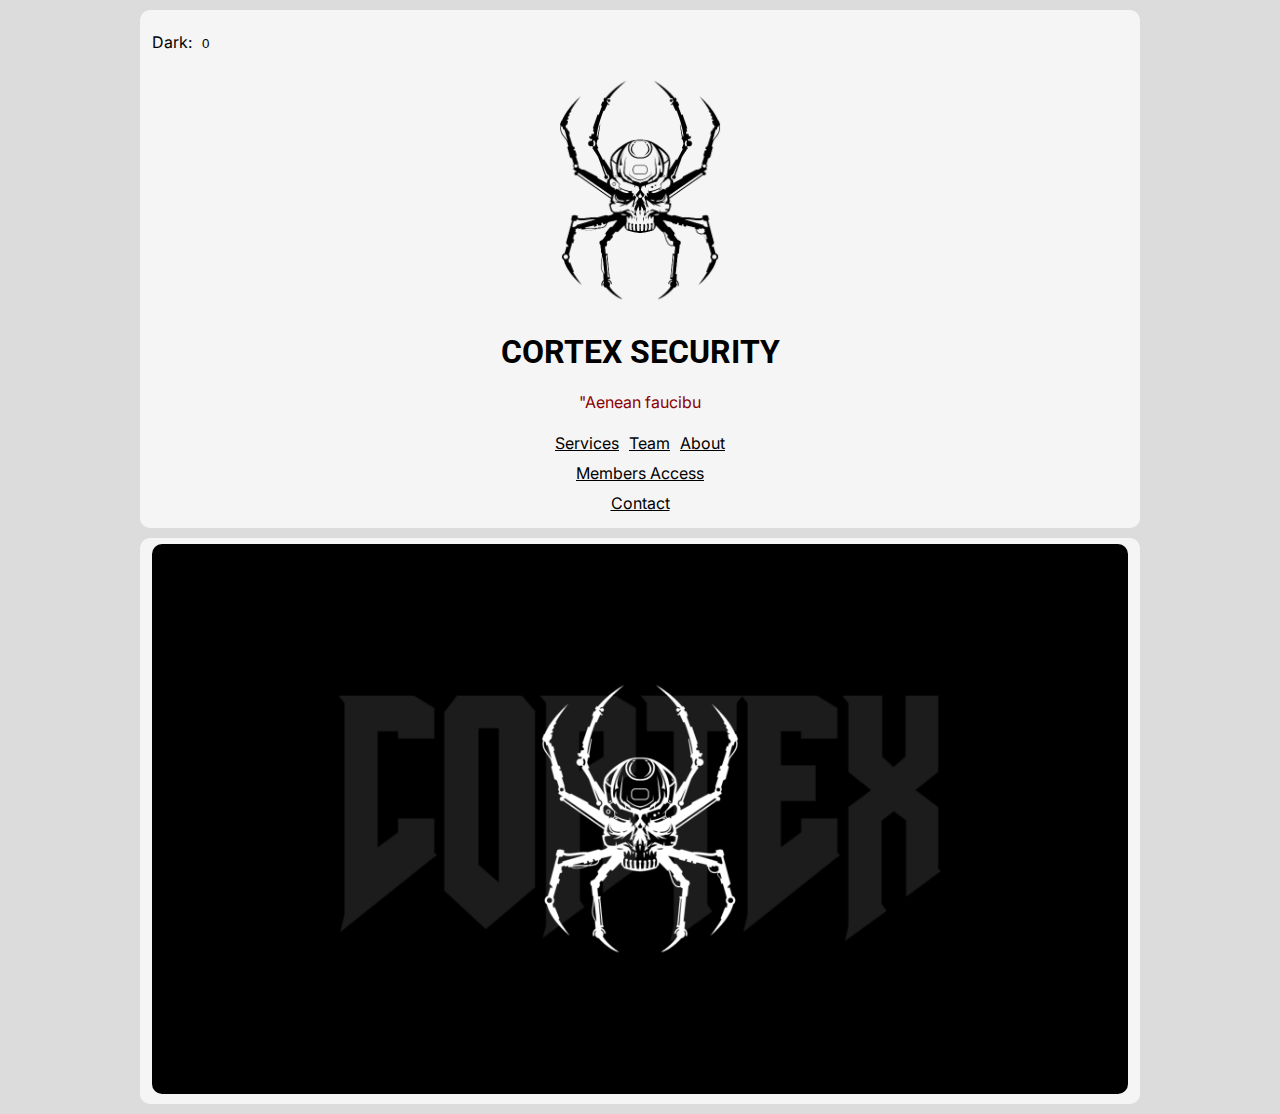
<file: index.html>
<!DOCTYPE html>
<html lang="en">
    <head>
        <meta charset="utf-8">
        <meta name="viewport" 
            content="width=device-width, initial-scale=1.0">
        <link href="https://fonts.googleapis.com/css2?family=Inter:wght@400;700&family=Roboto:wght@400;700&family=Lato:wght@400;700&family=Source+Sans+Pro:wght@400;700&family=Muli:wght@400;700&display=swap" rel="stylesheet">
        <link rel="stylesheet" type="text/css" href="css/styles.css">
        <title>ASX</title>
    </head>
    <body>
        <fieldset>
            <span><p>Dark:</p>
                <button id="dark" class="dark" onclick="myFunction()">0</button></span>
            <div class="profile">
                    <a href="index.html"><img src="assets/general/cortex-white.webp" id ="profileImg"></a>
            </div>
            <div class="name">
                <h1>CORTEX SECURITY</h1>
            </div>
            <div class="quote">
                <p id="quote"><strong></strong></p>
            </div>
        </div>
            <div class="nav">
                    <a href="services.html">Services</a>
                    <a href="team.html">Team</a>
                    <a href="about.html">About</a>
            </div>
            <div class="nav">
                <a href="member.html">Members Access</a>
            </div>
            <div class="nav">
                <a href="mailto:asx.cortex.security@proton.me">Contact</a>
            </div>
        </fieldset>
        <fieldset>
            <div class="home-image">
                <img src="assets/general/cortex-wall.webp">
            </div>
        </fieldset>
        <script src="js/script.js"></script>
    </body>
</html>
</file>
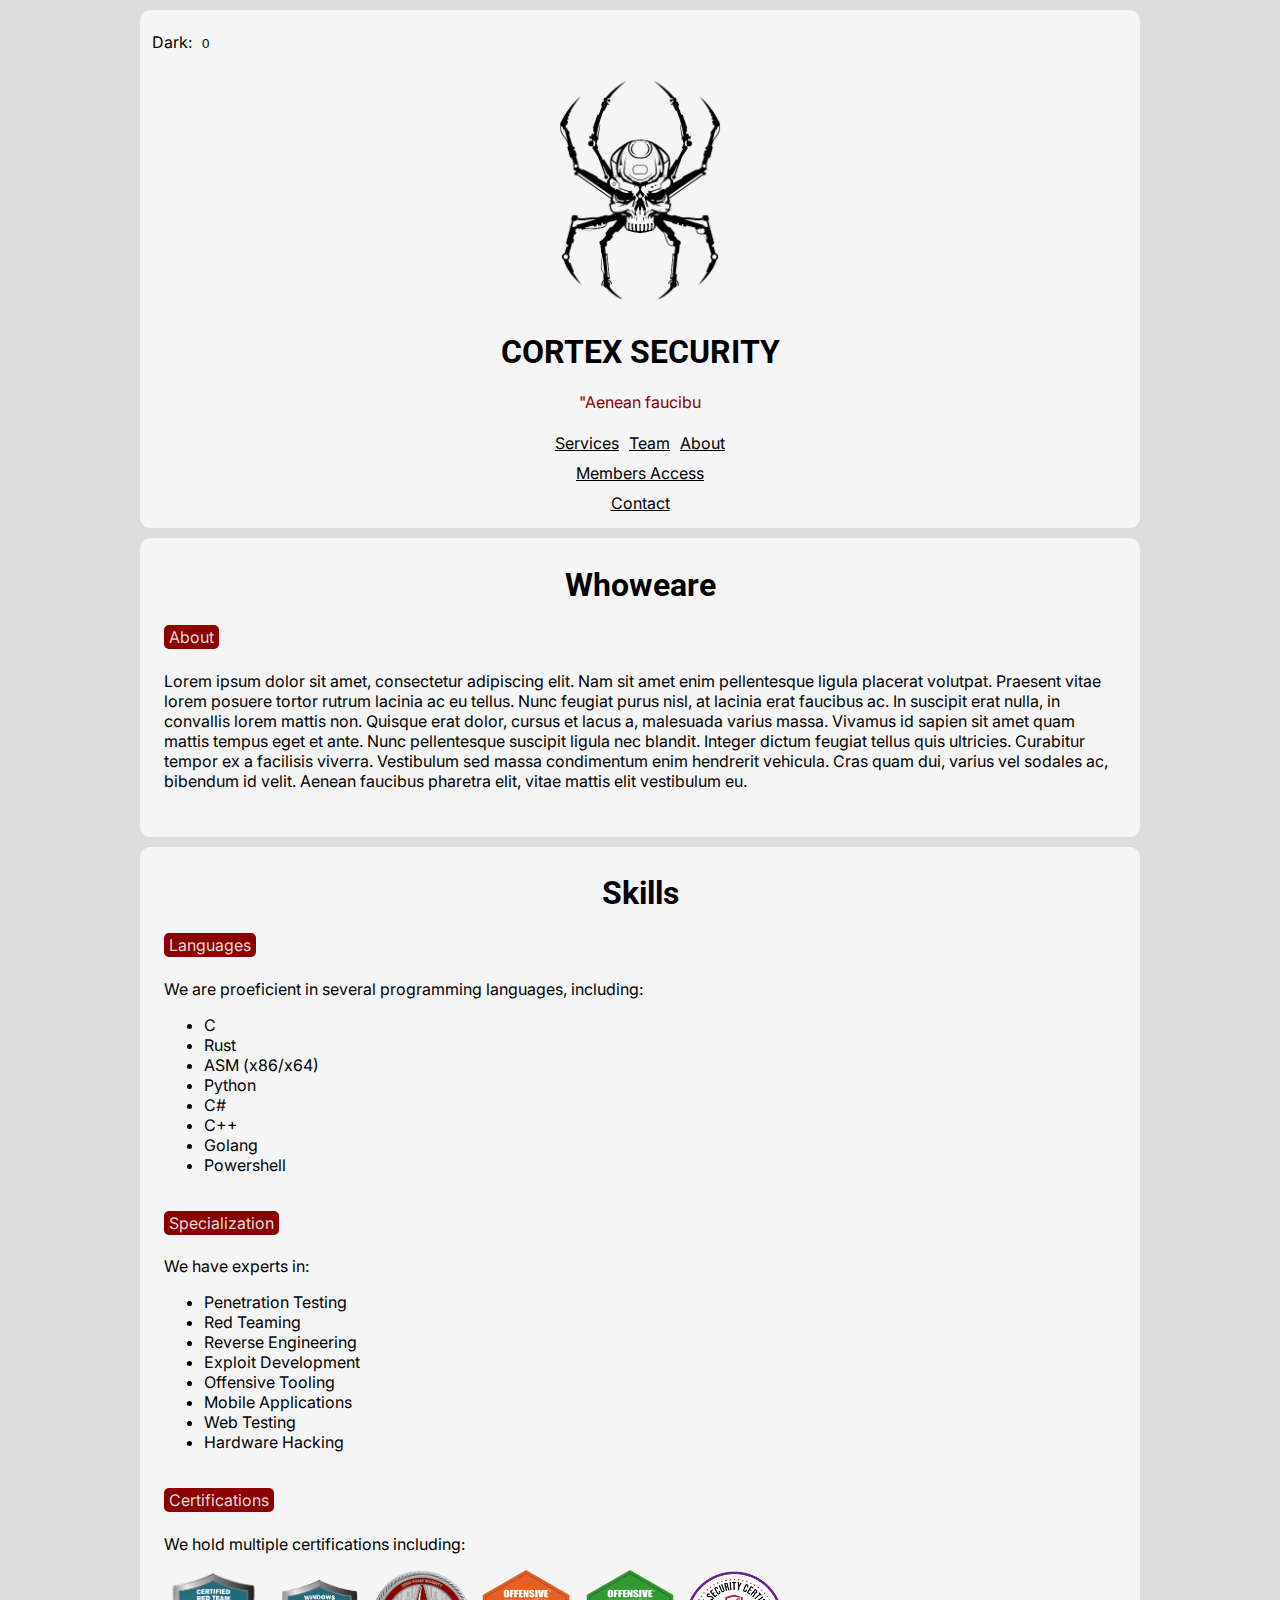
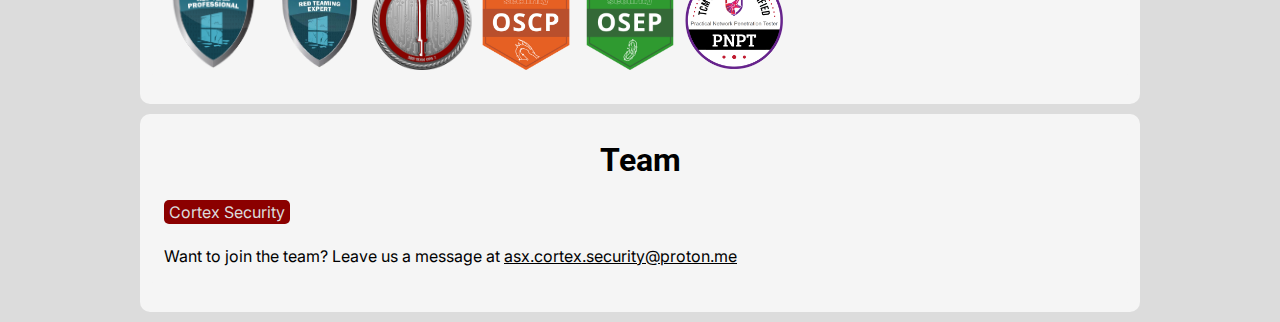
<file: about.html>
<!DOCTYPE html>
<html lang="en">
    <head>
        <meta charset="utf-8">
        <meta name="viewport" 
            content="width=device-width, initial-scale=1.0">
        <link href="https://fonts.googleapis.com/css2?family=Inter:wght@400;700&family=Roboto:wght@400;700&family=Lato:wght@400;700&family=Source+Sans+Pro:wght@400;700&family=Muli:wght@400;700&display=swap" rel="stylesheet">
        <link rel="stylesheet" type="text/css" href="css/styles.css">
        <title>ASX</title>
    </head>
    <body>
        <div class="main">
            <fieldset>
                <span><p>Dark:</p>
                <button id="dark" class="dark" onclick="myFunction()">0</button></span>
                <div class="profile">
                        <a href="index.html"><img src="assets/general/cortex-white.webp" id ="profileImg"></a>
                </div>
                <div class="name">
                    <h1>CORTEX SECURITY</h1>
                </div>
                <div class="quote">
                    <p id="quote"><strong></strong></p>
                </div>
                <div class="nav">
                        <a href="services.html">Services</a>
                        <a href="team.html">Team</a>
                        <a href="about.html">About</a>
                </div>
                <div class="nav">
                    <a href="member.html">Members Access</a>
                </div>
                <div class="nav">
                    <a href="mailto:asx.cortex.security@proton.me">Contact</a>
                </div>
            </fieldset>
            <fieldset>
                <h1>Whoweare</h1>
            <fieldset><legend>About</legend>
            <p>Lorem ipsum dolor sit amet, consectetur adipiscing elit. Nam sit amet enim pellentesque ligula placerat volutpat. Praesent vitae lorem posuere tortor rutrum lacinia ac eu tellus. Nunc feugiat purus nisl, at lacinia erat faucibus ac. In suscipit erat nulla, in convallis lorem mattis non. Quisque erat dolor, cursus et lacus a, malesuada varius massa. Vivamus id sapien sit amet quam mattis tempus eget et ante. Nunc pellentesque suscipit ligula nec blandit. Integer dictum feugiat tellus quis ultricies. Curabitur tempor ex a facilisis viverra. Vestibulum sed massa condimentum enim hendrerit vehicula. Cras quam dui, varius vel sodales ac, bibendum id velit. Aenean faucibus pharetra elit, vitae mattis elit vestibulum eu.</p>
            </fieldset>
            </fieldset>
            <fieldset>
                <h1>Skills</h1>
            <fieldset><legend>Languages</legend>
                <p>We are proeficient in several programming languages, including:</p>
                <ul>
                    <li>C</li>
                    <li>Rust</li>
                    <li>ASM (x86/x64)</li>
                    <li>Python</li>
                    <li>C#</li>
                    <li>C++</li>
                    <li>Golang</li>
                    <li>Powershell</li>
                </ul>
            </fieldset>
            <fieldset><legend>Specialization</legend>
                <p>We have experts in:</p>
                <ul>
                    <li>Penetration Testing</li>
                    <li>Red Teaming</li>
                    <li>Reverse Engineering</li>
                    <li>Exploit Development</li>
                    <li>Offensive Tooling</li>
                    <li>Mobile Applications</li>
                    <li>Web Testing</li>
                    <li>Hardware Hacking</li>
                </ul>
            </fieldset>
            <fieldset><legend>Certifications</legend>
                <p>We hold multiple certifications including:</p>
                <div class="certifications">
                    <img src="assets/about/crtp.png">
                    <img src="assets/about/crte.png">
                    <img src="assets/about/crto.png">
                    <img src="assets/about/oscp.png">
                    <img src="assets/about/osep.png">
                    <img src="assets/about/pnpt.png">
                </div>
            </fieldset>
            </fieldset>
            <fieldset>
            <h1>Team</h1>
            <fieldset><legend>Cortex Security</legend>
            <p>Want to join the team? Leave us a message at <a href="mailto:asx.cortex.security@proton.me">asx.cortex.security@proton.me</a>
            </p>
            </fieldset>
            </div>
        <script src="js/script.js"></script>
    </body>
</html>
</file>
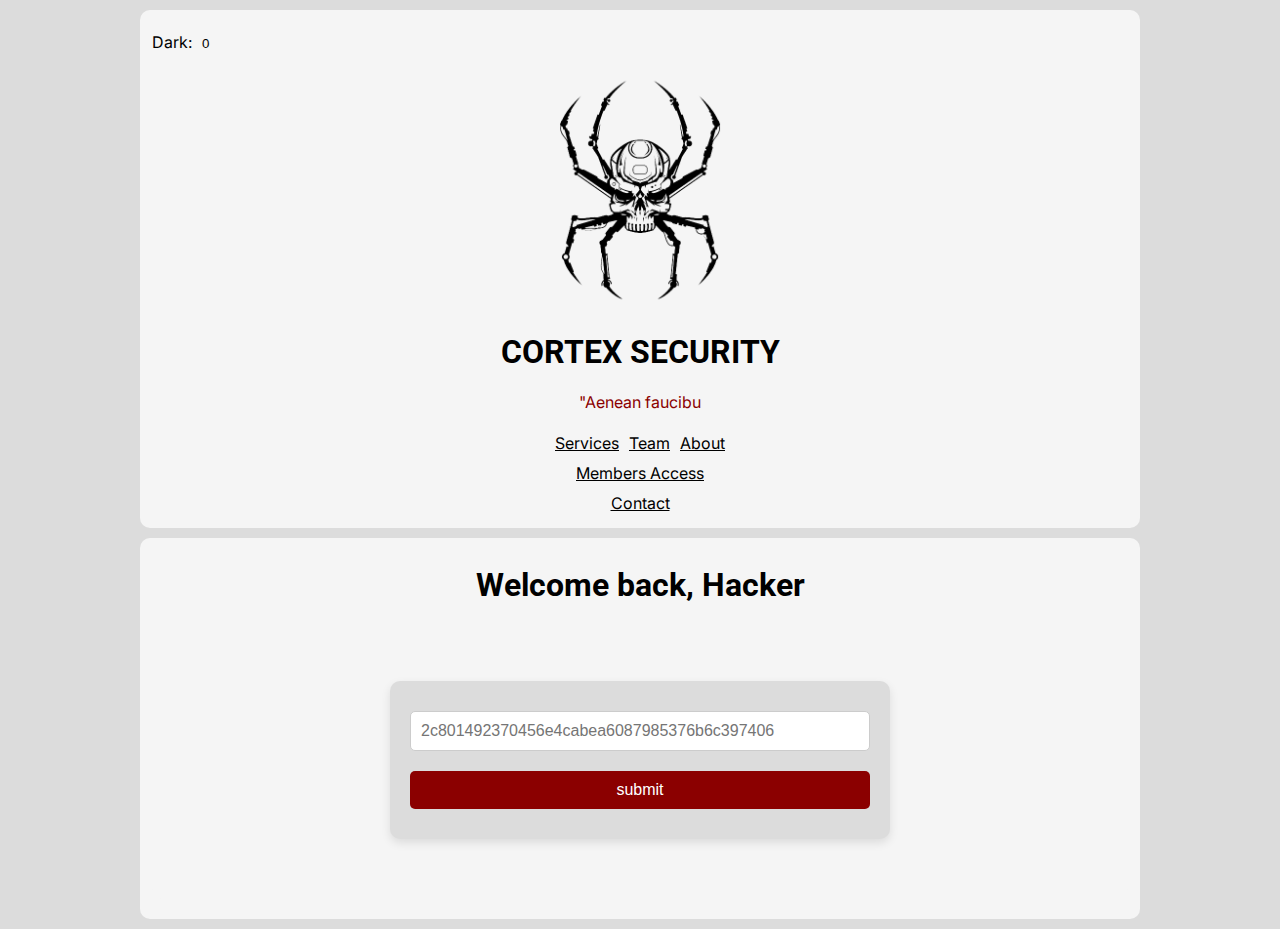
<file: member.html>
<!DOCTYPE html>
<html lang="en">
    <head>
        <meta charset="utf-8">
        <meta name="viewport" 
            content="width=device-width, initial-scale=1.0">
        <link href="https://fonts.googleapis.com/css2?family=Inter:wght@400;700&family=Roboto:wght@400;700&family=Lato:wght@400;700&family=Source+Sans+Pro:wght@400;700&family=Muli:wght@400;700&display=swap" rel="stylesheet">
        <link rel="stylesheet" type="text/css" href="css/styles.css">
        <title>ASX</title>
    </head>
    <body>
        <div class="main">
            <fieldset>
                <span><p>Dark:</p>
                <button id="dark" class="dark" onclick="myFunction()">0</button></span>
                <div class="profile">
                        <a href="index.html"><img src="assets/general/cortex-white.webp" id ="profileImg"></a>
                </div>
                <div class="name">
                    <h1>CORTEX SECURITY</h1>
                </div>
                <div class="quote">
                    <p id="quote"><strong></strong></p>
                </div>
                <div class="nav">
                        <a href="services.html">Services</a>
                        <a href="team.html">Team</a>
                        <a href="about.html">About</a>
                </div>
                <div class="nav">
                    <a href="member.html">Members Access</a>
                </div>
                <div class="nav">
                    <a href="mailto:asx.cortex.security@proton.me">Contact</a>
                </div>
            </fieldset>
            <fieldset>
                <h1>Welcome back, Hacker</h1>
            <fieldset>
                <div class="login">
                    <input placeholder="2c801492370456e4cabea6087985376b6c397406">
                    <input type="submit" id="submit" value="submit">
                </div>
            </fieldset>
            </div>
        <script src="js/script.js"></script>
    </body>
</html>
</file>
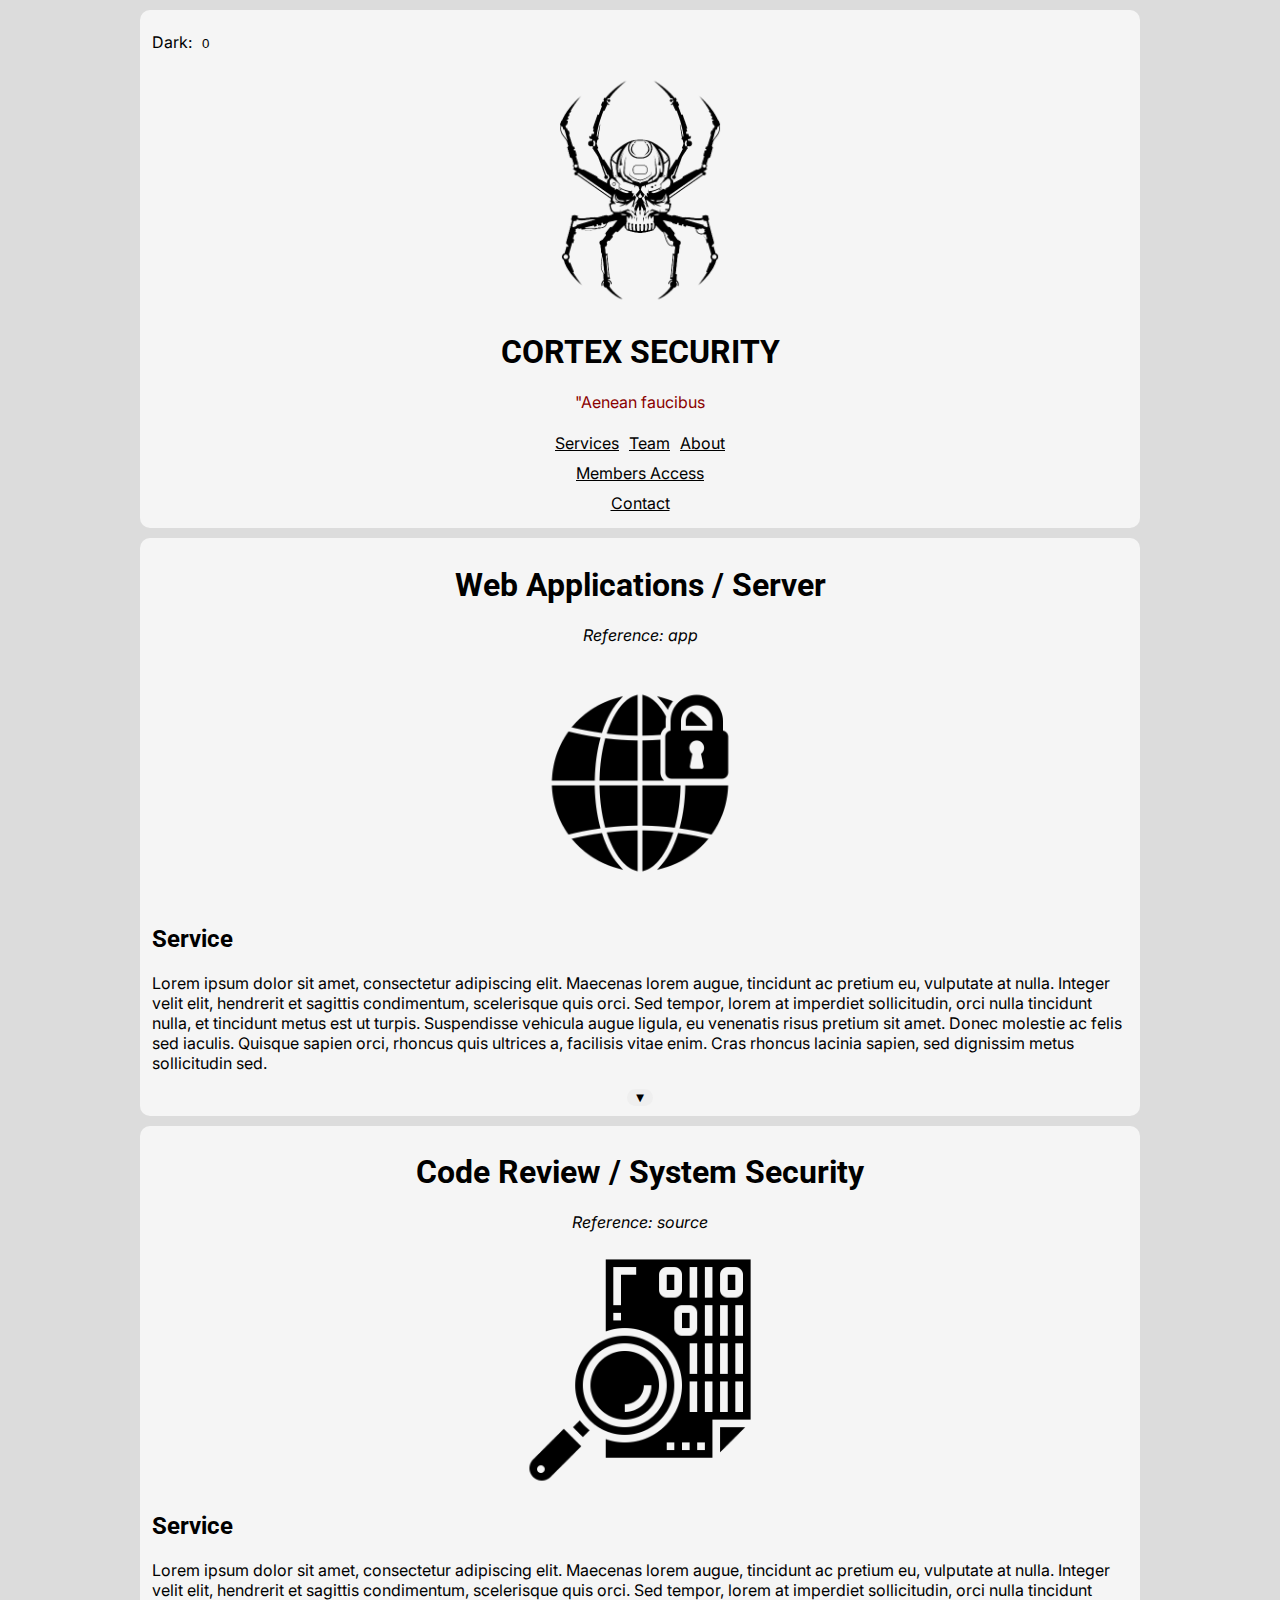
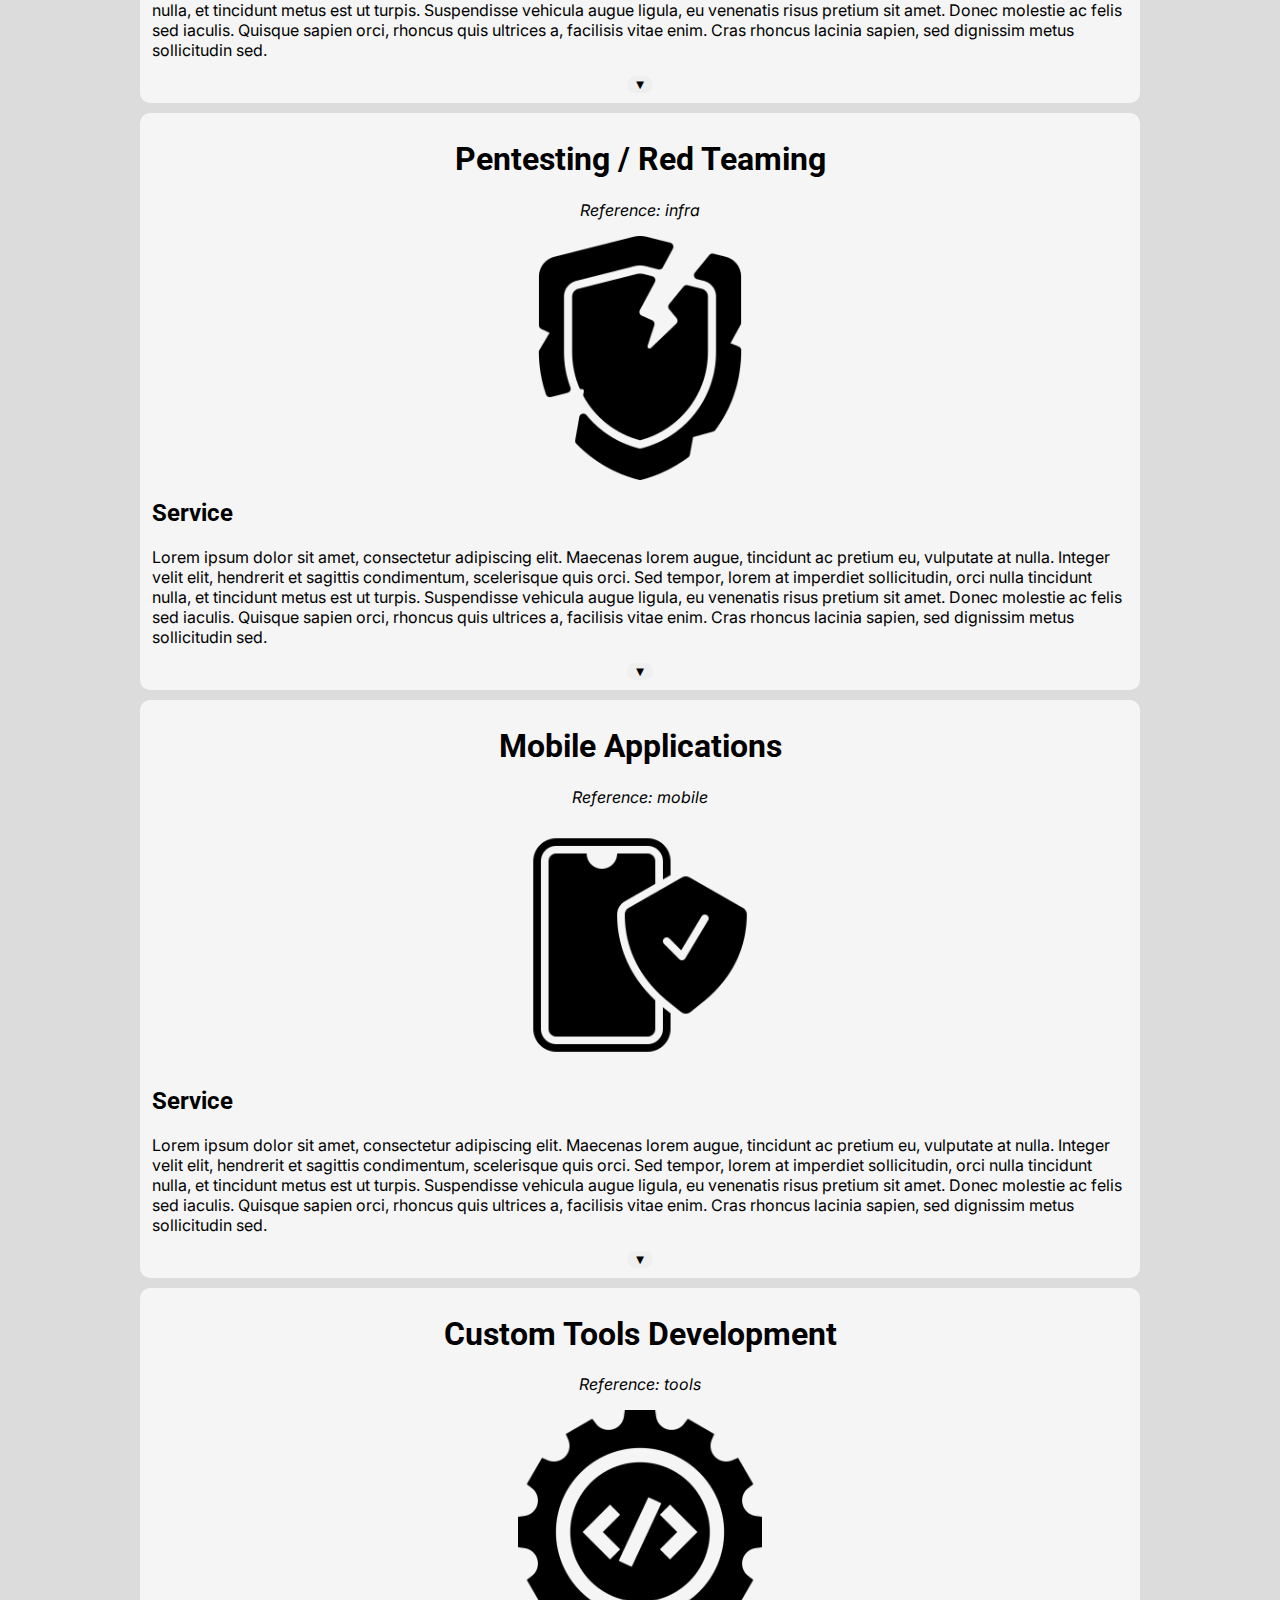
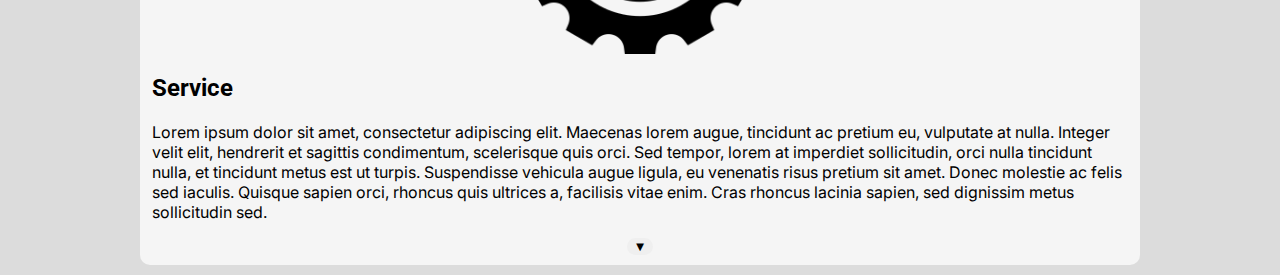
<file: services.html>
<!DOCTYPE html>
<html lang="en">

<head>
    <meta charset="utf-8">
    <meta name="viewport" content="width=device-width, initial-scale=1.0">
    <link
        href="https://fonts.googleapis.com/css2?family=Inter:wght@400;700&family=Roboto:wght@400;700&family=Lato:wght@400;700&family=Source+Sans+Pro:wght@400;700&family=Muli:wght@400;700&display=swap"
        rel="stylesheet">
    <link rel="stylesheet" type="text/css" href="css/styles.css">
    <title>ASX</title>
</head>

<body>
    <div class="main">
        <fieldset>
            <span><p>Dark:</p>
            <button id="dark" class="dark" onclick="myFunction()">0</button></span>
            <div class="profile">
                    <a href="index.html"><img src="assets/general/cortex-white.webp" id ="profileImg"></a>
            </div>
            <div class="name">
                <h1>CORTEX SECURITY</h1>
            </div>
            <div class="quote">
                <p id="quote"><strong></strong></p>
            </div>
            <div class="nav">
                    <a href="services.html">Services</a>
                    <a href="team.html">Team</a>
                    <a href="about.html">About</a>
            </div>
            <div class="nav">
                <a href="member.html">Members Access</a>
            </div>
            <div class="nav">
                <a href="mailto:asx.cortex.security@proton.me">Contact</a>
            </div>
        </fieldset>
        <fieldset>
            <h1>Web Applications / Server</h1>
            <p class="reference">Reference: app</p>
            <div class="profile">
                <img src="assets/services/web-white.png" id ="profileImg">
            </div>
            <h2>Service</h2>
            <p>Lorem ipsum dolor sit amet, consectetur adipiscing elit. Maecenas lorem augue, tincidunt ac pretium eu, vulputate at nulla. Integer velit elit, hendrerit et sagittis condimentum, scelerisque quis orci. Sed tempor, lorem at imperdiet sollicitudin, orci nulla tincidunt nulla, et tincidunt metus est ut turpis. Suspendisse vehicula augue ligula, eu venenatis risus pretium sit amet. Donec molestie ac felis sed iaculis. Quisque sapien orci, rhoncus quis ultrices a, facilisis vitae enim. Cras rhoncus lacinia sapien, sed dignissim metus sollicitudin sed.</p>
            <div class="show-more" id="show-more-5">
            <h2>Description</h2>
            <p>Lorem ipsum dolor sit amet, consectetur adipiscing elit. Maecenas lorem augue, tincidunt ac pretium eu, vulputate at nulla. Integer velit elit, hendrerit et sagittis condimentum, scelerisque quis orci. Sed tempor, lorem at imperdiet sollicitudin, orci nulla tincidunt nulla, et tincidunt metus est ut turpis. Suspendisse vehicula augue ligula, eu venenatis risus pretium sit amet. Donec molestie ac felis sed iaculis. Quisque sapien orci, rhoncus quis ultrices a, facilisis vitae enim. Cras rhoncus lacinia sapien, sed dignissim metus sollicitudin sed.</p>
            <h2>Price</h2>
            <p>100$</p>
            <h2>Assigned</h2>
            <ul>
                <li>Affect</li>
                <li>Moe</li>
            </ul>
            </div>
            <input class="fleche bas" id="button-more" type="button" value="&#9660;">
        </fieldset>
        <fieldset>
            <h1>Code Review / System Security</h1>
            <p class="reference">Reference: source</p>
            <div class="profile">
                <img src="assets/services/code-white.png" id ="profileImg">
            </div>
            <h2>Service</h2>
            <p>Lorem ipsum dolor sit amet, consectetur adipiscing elit. Maecenas lorem augue, tincidunt ac pretium eu, vulputate at nulla. Integer velit elit, hendrerit et sagittis condimentum, scelerisque quis orci. Sed tempor, lorem at imperdiet sollicitudin, orci nulla tincidunt nulla, et tincidunt metus est ut turpis. Suspendisse vehicula augue ligula, eu venenatis risus pretium sit amet. Donec molestie ac felis sed iaculis. Quisque sapien orci, rhoncus quis ultrices a, facilisis vitae enim. Cras rhoncus lacinia sapien, sed dignissim metus sollicitudin sed.</p>
            <div class="show-more" id="show-more-4">
            <h2>Description</h2>
            <p>Lorem ipsum dolor sit amet, consectetur adipiscing elit. Maecenas lorem augue, tincidunt ac pretium eu, vulputate at nulla. Integer velit elit, hendrerit et sagittis condimentum, scelerisque quis orci. Sed tempor, lorem at imperdiet sollicitudin, orci nulla tincidunt nulla, et tincidunt metus est ut turpis. Suspendisse vehicula augue ligula, eu venenatis risus pretium sit amet. Donec molestie ac felis sed iaculis. Quisque sapien orci, rhoncus quis ultrices a, facilisis vitae enim. Cras rhoncus lacinia sapien, sed dignissim metus sollicitudin sed.</p>
            <h2>Price</h2>
            <p>100$</p>
            <h2>Assigned</h2>
            <ul>
                <li>ASX</li>
                <li>Qira</li>
            </ul>
            </div>
            <input class="fleche bas" id="button-more" type="button" value="&#9660;">
        </fieldset>
        <fieldset>
            <h1>Pentesting / Red Teaming</h1>
            <p class="reference">Reference: infra</p>
            <div class="profile">
                <img src="assets/services/pentesting-white.png" id ="profileImg">
            </div>
            <h2>Service</h2>
            <p>Lorem ipsum dolor sit amet, consectetur adipiscing elit. Maecenas lorem augue, tincidunt ac pretium eu, vulputate at nulla. Integer velit elit, hendrerit et sagittis condimentum, scelerisque quis orci. Sed tempor, lorem at imperdiet sollicitudin, orci nulla tincidunt nulla, et tincidunt metus est ut turpis. Suspendisse vehicula augue ligula, eu venenatis risus pretium sit amet. Donec molestie ac felis sed iaculis. Quisque sapien orci, rhoncus quis ultrices a, facilisis vitae enim. Cras rhoncus lacinia sapien, sed dignissim metus sollicitudin sed.</p>
            <div class="show-more" id="show-more-3">
            <h2>Description</h2>
            <p>Lorem ipsum dolor sit amet, consectetur adipiscing elit. Maecenas lorem augue, tincidunt ac pretium eu, vulputate at nulla. Integer velit elit, hendrerit et sagittis condimentum, scelerisque quis orci. Sed tempor, lorem at imperdiet sollicitudin, orci nulla tincidunt nulla, et tincidunt metus est ut turpis. Suspendisse vehicula augue ligula, eu venenatis risus pretium sit amet. Donec molestie ac felis sed iaculis. Quisque sapien orci, rhoncus quis ultrices a, facilisis vitae enim. Cras rhoncus lacinia sapien, sed dignissim metus sollicitudin sed.</p>
            <h2>Price</h2>
            <p>100$</p>
            <h2>Assigned</h2>
            <ul>
                <li>Sunflower</li>
                <li>Commander</li>
            </ul>
            </div>
            <input class="fleche bas" id="button-more" type="button" value="&#9660;">
        </fieldset>
        <fieldset>
            <h1>Mobile Applications</h1>
            <p class="reference">Reference: mobile</p>
            <div class="profile">
                <img src="assets/services/mobile-white.png" id ="profileImg">
            </div>
            <h2>Service</h2>
            <p>Lorem ipsum dolor sit amet, consectetur adipiscing elit. Maecenas lorem augue, tincidunt ac pretium eu, vulputate at nulla. Integer velit elit, hendrerit et sagittis condimentum, scelerisque quis orci. Sed tempor, lorem at imperdiet sollicitudin, orci nulla tincidunt nulla, et tincidunt metus est ut turpis. Suspendisse vehicula augue ligula, eu venenatis risus pretium sit amet. Donec molestie ac felis sed iaculis. Quisque sapien orci, rhoncus quis ultrices a, facilisis vitae enim. Cras rhoncus lacinia sapien, sed dignissim metus sollicitudin sed.
            </p>
            <div class="show-more" id="show-more-2">
            <h2>Description</h2>
            <p>Lorem ipsum dolor sit amet, consectetur adipiscing elit. Maecenas lorem augue, tincidunt ac pretium eu, vulputate at nulla. Integer velit elit, hendrerit et sagittis condimentum, scelerisque quis orci. Sed tempor, lorem at imperdiet sollicitudin, orci nulla tincidunt nulla, et tincidunt metus est ut turpis. Suspendisse vehicula augue ligula, eu venenatis risus pretium sit amet. Donec molestie ac felis sed iaculis. Quisque sapien orci, rhoncus quis ultrices a, facilisis vitae enim. Cras rhoncus lacinia sapien, sed dignissim metus sollicitudin sed.
            </p>
            <h2>Price</h2>
            <p>100$</p>
            <h2>Assigned</h2>
            <ul>
                <li>Affect</li>
                <li>Moe</li>
            </ul>
            </div>
            <input classe="fleche bas" id="button-more" type="button" value="&#9660;">
        </fieldset>
        <fieldset>
            <h1>Custom Tools Development</h1>
            <p class="reference">Reference: tools</p>
            <div class="profile">
                <img src="assets/services/tools-white.png" id ="profileImg">
            </div>
            <h2>Service</h2>
            <p>Lorem ipsum dolor sit amet, consectetur adipiscing elit. Maecenas lorem augue, tincidunt ac pretium eu, vulputate at nulla. Integer velit elit, hendrerit et sagittis condimentum, scelerisque quis orci. Sed tempor, lorem at imperdiet sollicitudin, orci nulla tincidunt nulla, et tincidunt metus est ut turpis. Suspendisse vehicula augue ligula, eu venenatis risus pretium sit amet. Donec molestie ac felis sed iaculis. Quisque sapien orci, rhoncus quis ultrices a, facilisis vitae enim. Cras rhoncus lacinia sapien, sed dignissim metus sollicitudin sed.
            </p>
            <div class="show-more" id="show-more-1">
            <h2>Description</h2>
            <p>Lorem ipsum dolor sit amet, consectetur adipiscing elit. Maecenas lorem augue, tincidunt ac pretium eu, vulputate at nulla. Integer velit elit, hendrerit et sagittis condimentum, scelerisque quis orci. Sed tempor, lorem at imperdiet sollicitudin, orci nulla tincidunt nulla, et tincidunt metus est ut turpis. Suspendisse vehicula augue ligula, eu venenatis risus pretium sit amet. Donec molestie ac felis sed iaculis. Quisque sapien orci, rhoncus quis ultrices a, facilisis vitae enim. Cras rhoncus lacinia sapien, sed dignissim metus sollicitudin sed.
            </p>
            <h2>Price</h2>
            <p>100$</p>
            <h2>Assigned</h2>
            <ul>
                <li>Qira</li>
                <li>Sunflower</li>
                <li>ASX</li>
            </ul>
            </div>
            <input class="fleche bas" id="button-more" type="button" value="&#9660;">
        </fieldset>
    </div>
    <script src="js/script.js"></script>
</body>

</html>
</file>
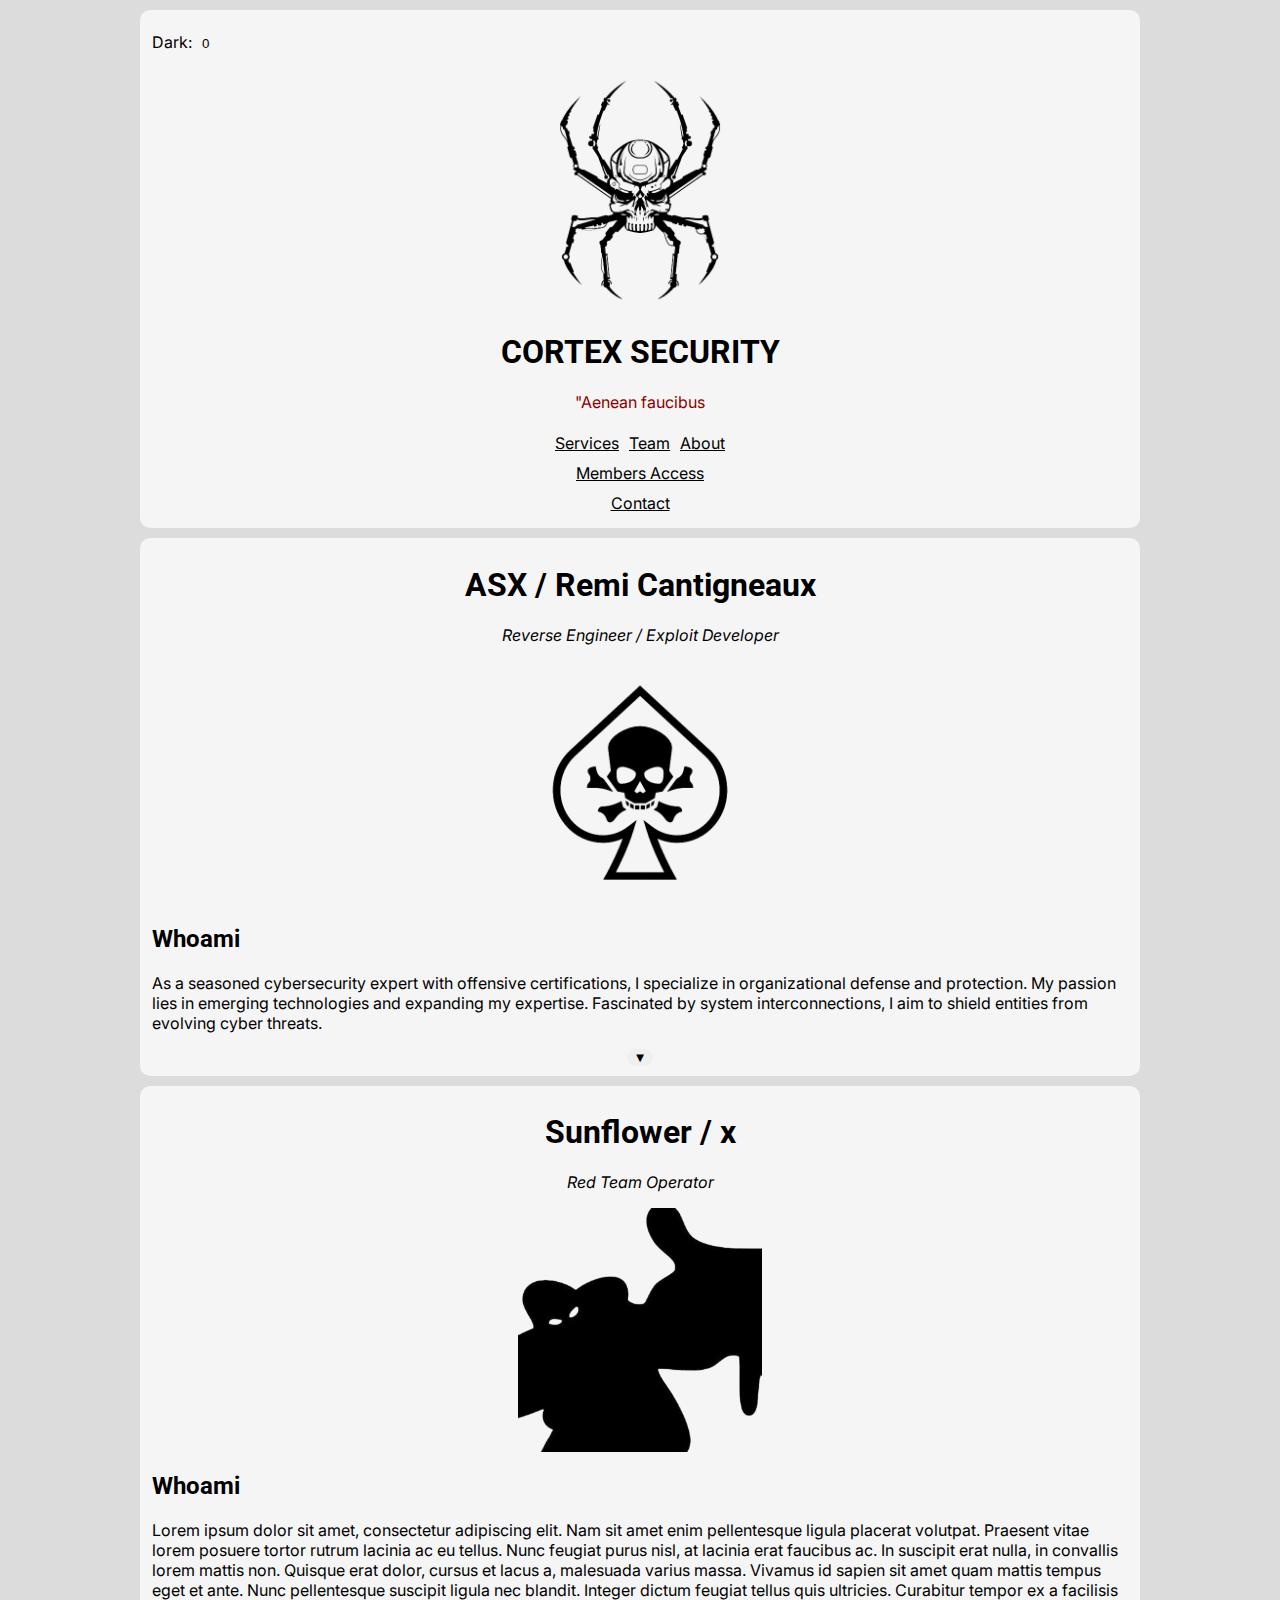
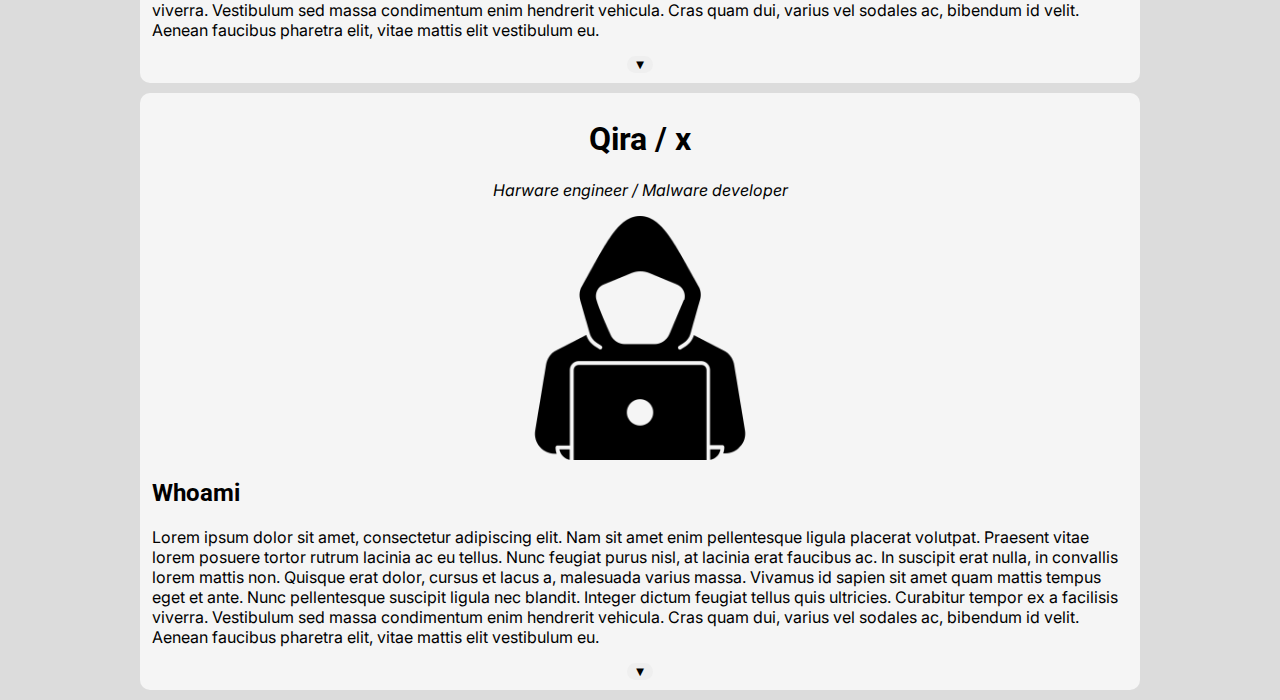
<file: team.html>
<!DOCTYPE html>
    <html lang="en">
        <head>
            <meta charset="utf-8">
            <meta name="viewport" 
            content="width=device-width, initial-scale=1.0">
            <link href="https://fonts.googleapis.com/css2?family=Inter:wght@400;700&family=Roboto:wght@400;700&family=Lato:wght@400;700&family=Source+Sans+Pro:wght@400;700&family=Muli:wght@400;700&display=swap" rel="stylesheet">
            <link rel="stylesheet" type="text/css" href="css/styles.css">
            <title>ASX</title>
        </head>
        <body>
            <div class="main">
                <fieldset>
                    <span><p>Dark:</p>
                    <button id="dark" class="dark" onclick="myFunction()">0</button></span>
                    <div class="profile">
                            <a href="index.html"><img src="assets/general/cortex-white.webp" id ="profileImg"></a>
                    </div>
                    <div class="name">
                        <h1>CORTEX SECURITY</h1>
                    </div>
                    <div class="quote">
                        <p id="quote"><strong></strong></p>
                    </div>
                    <div class="nav">
                            <a href="services.html">Services</a>
                            <a href="team.html">Team</a>
                            <a href="about.html">About</a>
                    </div>
                    <div class="nav">
                        <a href="member.html">Members Access</a>
                    </div>
                    <div class="nav">
                        <a href="mailto:asx.cortex.security@proton.me">Contact</a>
                    </div>
                </fieldset>
                <fieldset>
                    <h1>ASX / Remi Cantigneaux</h1>
                    <p class="reference">Reverse Engineer / Exploit Developer</p>
                    <div class="profile">
                        <img src="assets/team/asx-white.webp" id="profile">
                    </div>
                    <h2>Whoami</h2>
                    <p>As a seasoned cybersecurity expert with offensive certifications, I
                        specialize in organizational defense and protection. My passion lies
                        in emerging technologies and expanding my expertise. Fascinated
                        by system interconnections, I aim to shield entities from evolving
                        cyber threats.</p>
                    <div class="show-more" id="show-more-3">
                    <h2>Skills</h2>
                    <h3>Languages</h3>
                    <p>I am proficient in several programming languages, including <span class="important">C</span>, <span class="important">ASM (x86/x64)</span>, and <span class="important">Python</span>. Each language has equipped me with the skills to tackle various challenges in cybersecurity.</p>
                    <h3>Specialization</h3>
                    <p>I have an interest in penetration testing, red teaming, and the development of offensive security tools. I am highly interested in low level stuff and enjoy working with electronics and hardware in my downtime.</p>
                    <h2>Certifications</h2>
                    <p>I hold several certifications, including <span class="important">eJPTv2</span> (eLearn Junior Penetration Tester), <span class="important">PNPT</span> (Practical Network Penetration Tester), <span class="important">CRTP</span> (Certified Red Team Professional), and <span class="important">CRTO</span> (Certified Red Team Operator). They have enabled me to develop my way of thinking and enhance my skills in these key areas.</p>
                    </div>
                    <input class="fleche bas" id="button-more" type="button" value="&#9660;">
                </fieldset>
                <fieldset>
                    <h1>Sunflower / x</h1>
                    <p class="reference">Red Team Operator</p>
                    <div class="profile">
                        <img src="assets/team/sunflower-white.png" id ="profileImg">
                    </div>
                    <h2>Whoami</h2>
                    <p>Lorem ipsum dolor sit amet, consectetur adipiscing elit. Nam sit amet enim pellentesque ligula placerat volutpat. Praesent vitae lorem posuere tortor rutrum lacinia ac eu tellus. Nunc feugiat purus nisl, at lacinia erat faucibus ac. In suscipit erat nulla, in convallis lorem mattis non. Quisque erat dolor, cursus et lacus a, malesuada varius massa. Vivamus id sapien sit amet quam mattis tempus eget et ante. Nunc pellentesque suscipit ligula nec blandit. Integer dictum feugiat tellus quis ultricies. Curabitur tempor ex a facilisis viverra. Vestibulum sed massa condimentum enim hendrerit vehicula. Cras quam dui, varius vel sodales ac, bibendum id velit. Aenean faucibus pharetra elit, vitae mattis elit vestibulum eu.</p>
                    <div class="show-more" id="show-more-2">
                    <h2>Skills</h2>
                    <h3>Languages</h3>
                    <p>Lorem ipsum dolor sit amet, consectetur adipiscing elit. Nam sit amet enim pellentesque ligula placerat volutpat. Praesent vitae lorem posuere tortor rutrum lacinia ac eu tellus. Nunc feugiat purus nisl, at lacinia erat faucibus ac. In suscipit erat nulla, in convallis lorem mattis non. Quisque erat dolor, cursus et lacus a, malesuada varius massa. Vivamus id sapien sit amet quam mattis tempus eget et ante. Nunc pellentesque suscipit ligula nec blandit. Integer dictum feugiat tellus quis ultricies. Curabitur tempor ex a facilisis viverra. Vestibulum sed massa condimentum enim hendrerit vehicula. Cras quam dui, varius vel sodales ac, bibendum id velit. Aenean faucibus pharetra elit, vitae mattis elit vestibulum eu.</p>
                    <h3>Specialization</h3>
                    <p>Lorem ipsum dolor sit amet, consectetur adipiscing elit. Nam sit amet enim pellentesque ligula placerat volutpat. Praesent vitae lorem posuere tortor rutrum lacinia ac eu tellus. Nunc feugiat purus nisl, at lacinia erat faucibus ac. In suscipit erat nulla, in convallis lorem mattis non. Quisque erat dolor, cursus et lacus a, malesuada varius massa. Vivamus id sapien sit amet quam mattis tempus eget et ante. Nunc pellentesque suscipit ligula nec blandit. Integer dictum feugiat tellus quis ultricies. Curabitur tempor ex a facilisis viverra. Vestibulum sed massa condimentum enim hendrerit vehicula. Cras quam dui, varius vel sodales ac, bibendum id velit. Aenean faucibus pharetra elit, vitae mattis elit vestibulum eu.</p>
                    <h2>Certifications</h2>
                    <p>Lorem ipsum dolor sit amet, consectetur adipiscing elit. Nam sit amet enim pellentesque ligula placerat volutpat. Praesent vitae lorem posuere tortor rutrum lacinia ac eu tellus. Nunc feugiat purus nisl, at lacinia erat faucibus ac. In suscipit erat nulla, in convallis lorem mattis non. Quisque erat dolor, cursus et lacus a, malesuada varius massa. Vivamus id sapien sit amet quam mattis tempus eget et ante. Nunc pellentesque suscipit ligula nec blandit. Integer dictum feugiat tellus quis ultricies. Curabitur tempor ex a facilisis viverra. Vestibulum sed massa condimentum enim hendrerit vehicula. Cras quam dui, varius vel sodales ac, bibendum id velit. Aenean faucibus pharetra elit, vitae mattis elit vestibulum eu.</p>
                    </div>
                    <input classe="fleche bas" id="button-more" type="button" value="&#9660;">
                </fieldset>
                <fieldset>
                    <h1>Qira / x</h1>
                    <p class="reference">Harware engineer / Malware developer</p>
                    <div class="profile">
                        <img src="assets/team/qira-white.png" id ="profileImg">
                    </div>
                    <h2>Whoami</h2>
                    <p>Lorem ipsum dolor sit amet, consectetur adipiscing elit. Nam sit amet enim pellentesque ligula placerat volutpat. Praesent vitae lorem posuere tortor rutrum lacinia ac eu tellus. Nunc feugiat purus nisl, at lacinia erat faucibus ac. In suscipit erat nulla, in convallis lorem mattis non. Quisque erat dolor, cursus et lacus a, malesuada varius massa. Vivamus id sapien sit amet quam mattis tempus eget et ante. Nunc pellentesque suscipit ligula nec blandit. Integer dictum feugiat tellus quis ultricies. Curabitur tempor ex a facilisis viverra. Vestibulum sed massa condimentum enim hendrerit vehicula. Cras quam dui, varius vel sodales ac, bibendum id velit. Aenean faucibus pharetra elit, vitae mattis elit vestibulum eu.</p>
                    <div class="show-more" id="show-more-1">
                    <h2>Skills</h2>
                    <h3>Languages</h3>
                    <p>Lorem ipsum dolor sit amet, consectetur adipiscing elit. Nam sit amet enim pellentesque ligula placerat volutpat. Praesent vitae lorem posuere tortor rutrum lacinia ac eu tellus. Nunc feugiat purus nisl, at lacinia erat faucibus ac. In suscipit erat nulla, in convallis lorem mattis non. Quisque erat dolor, cursus et lacus a, malesuada varius massa. Vivamus id sapien sit amet quam mattis tempus eget et ante. Nunc pellentesque suscipit ligula nec blandit. Integer dictum feugiat tellus quis ultricies. Curabitur tempor ex a facilisis viverra. Vestibulum sed massa condimentum enim hendrerit vehicula. Cras quam dui, varius vel sodales ac, bibendum id velit. Aenean faucibus pharetra elit, vitae mattis elit vestibulum eu.</p>
                    <h3>Specialization</h3>
                    <p>Lorem ipsum dolor sit amet, consectetur adipiscing elit. Nam sit amet enim pellentesque ligula placerat volutpat. Praesent vitae lorem posuere tortor rutrum lacinia ac eu tellus. Nunc feugiat purus nisl, at lacinia erat faucibus ac. In suscipit erat nulla, in convallis lorem mattis non. Quisque erat dolor, cursus et lacus a, malesuada varius massa. Vivamus id sapien sit amet quam mattis tempus eget et ante. Nunc pellentesque suscipit ligula nec blandit. Integer dictum feugiat tellus quis ultricies. Curabitur tempor ex a facilisis viverra. Vestibulum sed massa condimentum enim hendrerit vehicula. Cras quam dui, varius vel sodales ac, bibendum id velit. Aenean faucibus pharetra elit, vitae mattis elit vestibulum eu.</p>
                    <h2>Certifications</h2>
                    <p>Lorem ipsum dolor sit amet, consectetur adipiscing elit. Nam sit amet enim pellentesque ligula placerat volutpat. Praesent vitae lorem posuere tortor rutrum lacinia ac eu tellus. Nunc feugiat purus nisl, at lacinia erat faucibus ac. In suscipit erat nulla, in convallis lorem mattis non. Quisque erat dolor, cursus et lacus a, malesuada varius massa. Vivamus id sapien sit amet quam mattis tempus eget et ante. Nunc pellentesque suscipit ligula nec blandit. Integer dictum feugiat tellus quis ultricies. Curabitur tempor ex a facilisis viverra. Vestibulum sed massa condimentum enim hendrerit vehicula. Cras quam dui, varius vel sodales ac, bibendum id velit. Aenean faucibus pharetra elit, vitae mattis elit vestibulum eu.</p>
                    </div>
                    <input classe="fleche bas" id="button-more" type="button" value="&#9660;">
                </fieldset>
            </div>
        <script src="js/script.js"></script>
    </body>
</html>
</file>
<file: css/styles.css>
* {
    box-sizing: border-box;
}

body {
    background-color:gainsboro;
    font-family: 'Inter', sans-serif;
}

h1 {
    text-align: center;
}

h1, h2, h3 {
    font-family: 'Roboto', sans-serif;
}

a {
    text-decoration: underline;
    color: black;
}

a:visited {
    color: black;
}

a:hover {
    color: darkslategray;
}

/* Nav */

.profile img {
    width: 25%;
    display: flex;
    margin: auto;
}

.quote-container {
    position: relative;
    display: inline-block;
}

.quote p {
    text-align: center;
    color: darkred;
}

.name p {
    text-align: center;
}

.nav {
    display: flex;
    justify-content: center;
}

.nav a {
    margin: 5px;
}

/* Cases */

fieldset {
    border-radius: 10px;
    border: none;
    background-color: whitesmoke;
    margin: 10px auto;
    max-width: 1000px;
    width: 100%;
}

legend {
    background-color: darkred;
    border-radius: 5px;
    color: gainsboro;
    padding: 2px 5px 2px 5px;
}

/* Home */

.home-image img {
    display: flex;
    width: 100%;
    height: auto;
    margin: auto;
    border-radius: 10px;
}

/* Services */

.reference {
    text-align: center;
    font-style: italic;
}

.show-more {
    display: none;
}

#button-more {
    display: block;
    margin-right: auto;
    margin-left: auto;
    border: none;
    border-radius: 50px;
}

#button-more:hover {
    background-color: darkslategray;
}

/* Team */

a .project {
    color: black;
}

.project-image img {
    display: flex;
    width: 100%;
    height: auto;
    margin: auto;
    border-radius: 10px;
    box-shadow: 0 0 1px 1px rgba(0, 0, 0, 0.3);
}

/* Team */

.profileMember {
    border-radius: 25px;
}

.profileMember img {
    width: 25%;
    display: flex;
    margin: auto;
    background-color: #121212;
    border-radius: 500px;
}

/* About */

.important {
    color: darkred;
}

.certifications img {
    width: 100px;    
    height: auto;
}

/* Member */

.login {
    display: block;  
    width: 500px; 
    margin: 50px auto;  
    padding: 20px;
    background-color: gainsboro;
    border-radius: 10px;  
    box-shadow: 0 4px 10px rgba(0, 0, 0, 0.1);  
}

.login input {
    width: 100%;  
    padding: 10px;
    margin: 10px 0; 
    border-radius: 5px;
    border: 1px solid #ccc;
    font-size: 16px;
}

#submit {
    width: 100%; 
    padding: 10px;
    background-color: darkred;
    color: white;
    border: none;
    border-radius: 5px;
    font-size: 16px;
    cursor: pointer;
}

.login #submit:hover {
    background-color: rgb(71, 15, 15);
}

/* Dark button */

span {
    display: inline-block;
}

span p {
    display: inline-block;
}

.dark {
    border: none;
    background-color: whitesmoke;
}

/* Dark mode */

.dark-mode {
    color: #ffffff;
    background-color: #121212;
}

.dark-mode fieldset {
    background-color: #333333;
}

.dark-mode a {
    color: #ffffff;
}

.dark-mode .dark {
    background-color: #333333;
    color: #ffffff
}

.dark-mode .quote p {
    color: #CE2029;
}

.dark-mode legend {
    background-color: #CE2029;
}

.dark-mode .info p {
    background-color: #444444;
}

.dark-mode #button-more {
    background-color: #444444;
}

.dark-mode #button-more:hover {
    background-color: slategray;
}

.dark-mode .code {
    box-shadow: 0 0 1px 1px rgba(255, 255, 255, 0.3);
}

.dark-mode a:hover {
    color: slategray;
}

.dark-mode #button-more {
    color: white;
}

.dark-mode .project-image img {
    box-shadow: 0 0 1px 1px rgba(255, 255, 255, 0.3);
}

.dark-mode .code {
    background-color: #121212;
}

.dark-mode .important {
    color: #CE2029;
}

.dark-mode .login {
    background-color: #121212;
}

.dark-mode #submit {
    background-color: #CE2029;
}

.dark-mode .login {
    box-shadow: 0 0 1px 1px rgba(255, 255, 255, 0.3);
}
</file>
